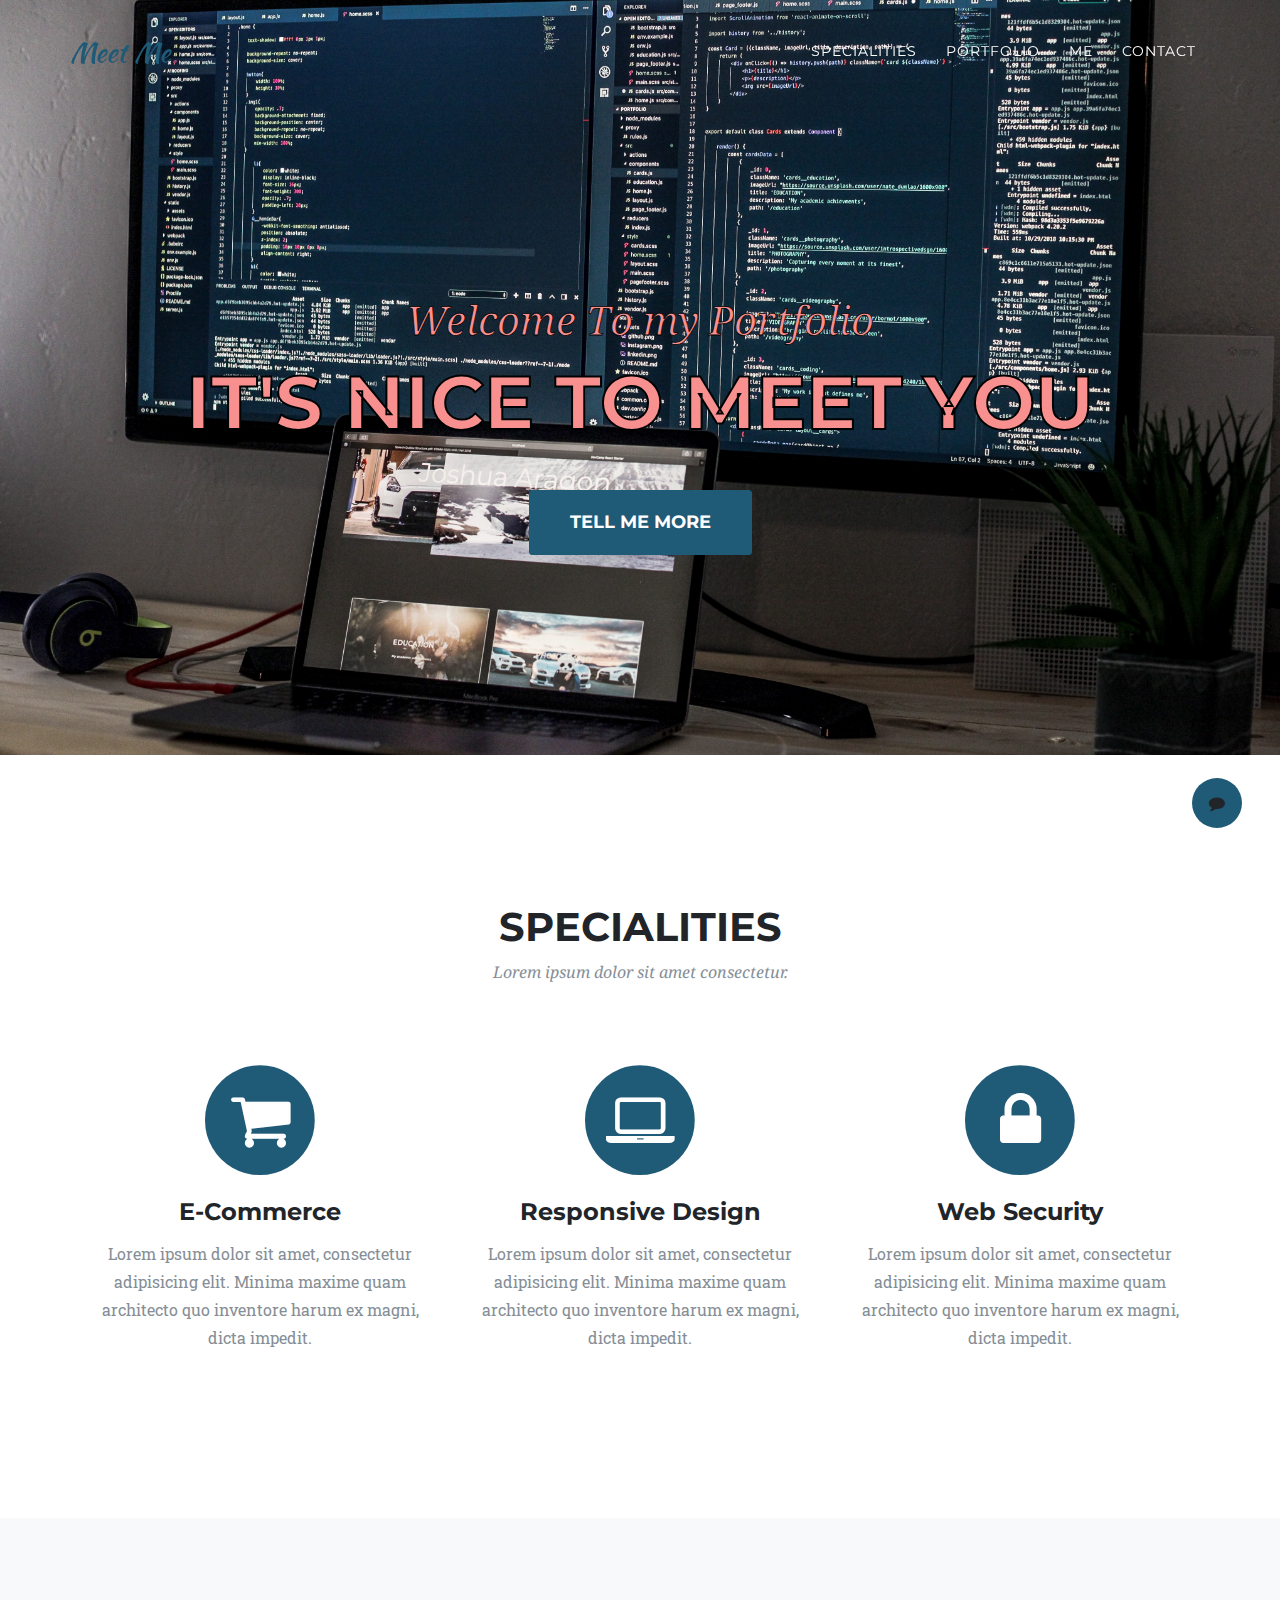
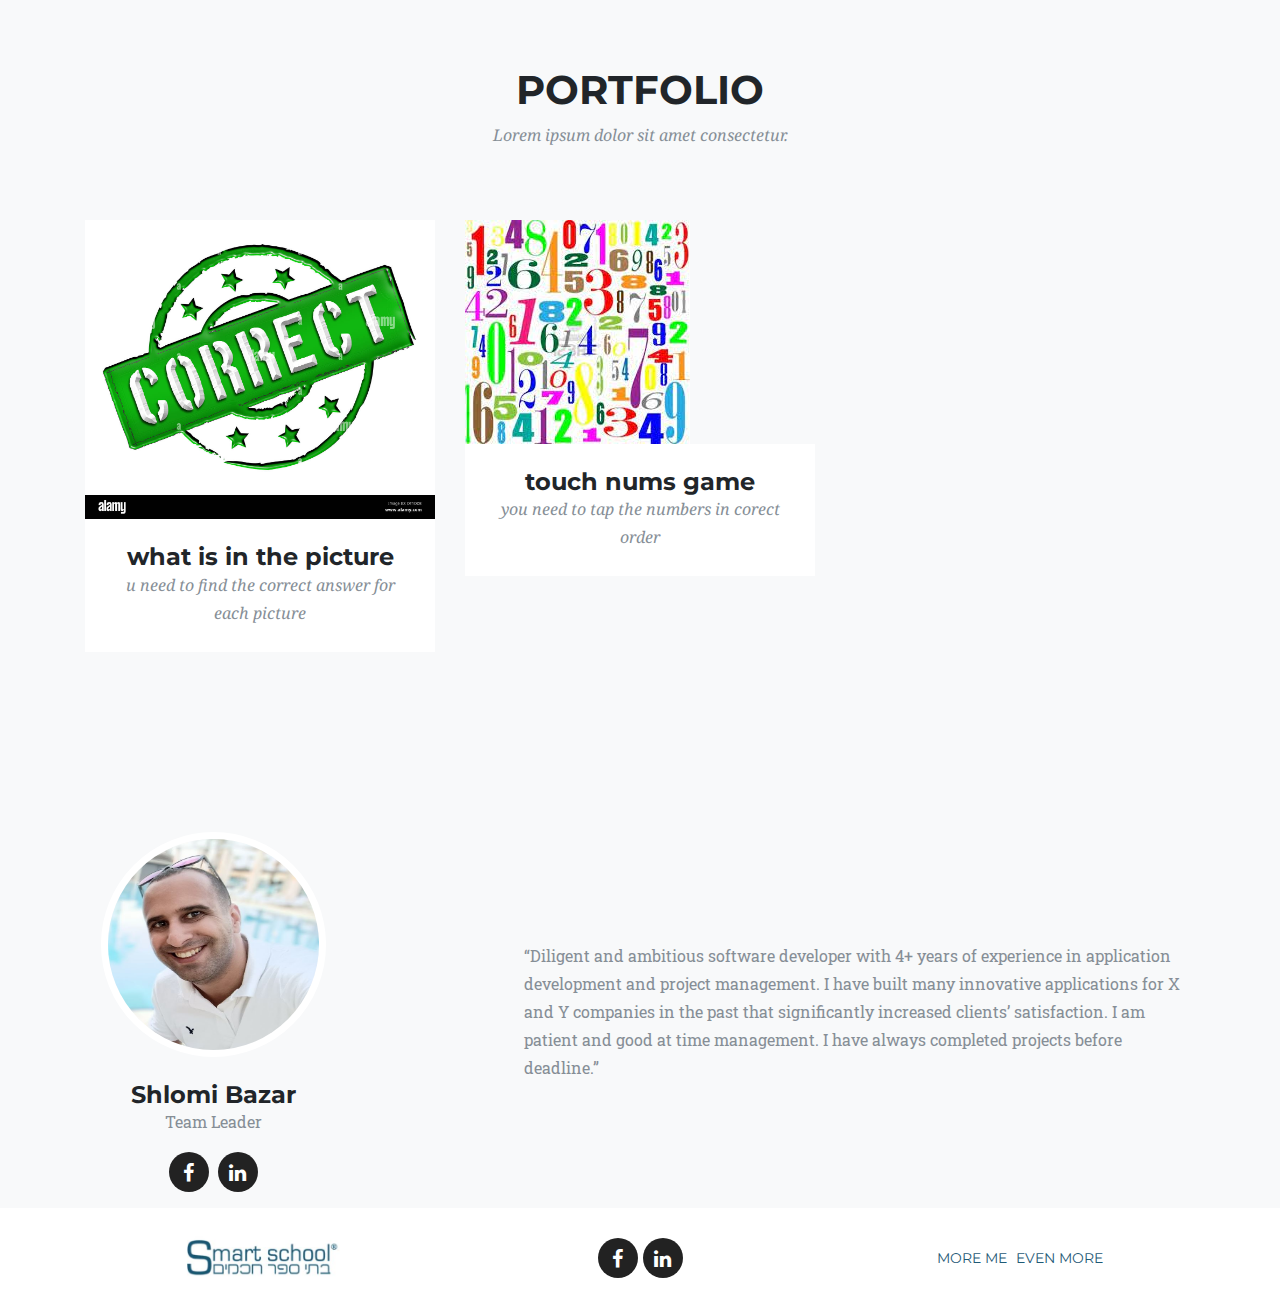
<file: index.html>
<!DOCTYPE html>
<html lang="en">

<head>

  <meta charset="utf-8">
  <meta name="viewport" content="width=device-width, initial-scale=1, shrink-to-fit=no">
  <meta name="description" content="">
  <meta name="author" content="">

  <title>Coding Academy</title>

  <!-- Bootstrap core CSS -->
  <link href="vendor/bootstrap/css/bootstrap.min.css" rel="stylesheet">

  <!-- Custom fonts for this template -->
  <link href="vendor/font-awesome/css/font-awesome.min.css" rel="stylesheet" type="text/css">
  <link href="https://fonts.googleapis.com/css?family=Montserrat:400,700" rel="stylesheet" type="text/css">
  <link href='https://fonts.googleapis.com/css?family=Kaushan+Script' rel='stylesheet' type='text/css'>
  <link href='https://fonts.googleapis.com/css?family=Droid+Serif:400,700,400italic,700italic' rel='stylesheet' type='text/css'>
  <link href='https://fonts.googleapis.com/css?family=Roboto+Slab:400,100,300,700' rel='stylesheet' type='text/css'>

  <!-- Custom styles for this template -->
  <link href="css/ca-gallery.css" rel="stylesheet">

</head>

<body id="page-top">
  <div class="offcanvas-btn" onClick="openCanvas()">
    <i class="fa fa-comment" aria-hidden="true"></i>
  </div>
  <aside class="offcanvas-aside">

  <!-- Contact -->
  <section id="contact" class="contact">
    <form>
      <div class="mb-3">
        <label for="exampleInputEmail1" class="form-label">Your E-mail</label>
        <input type="email" class="form-control" id="exampleInputEmail1" aria-describedby="emailHelp">
        <div id="emailHelp" class="form-text">We'll never share your email with anyone else.</div>
      </div>
      <div class="mb-3">
        <label for="exampleInputEmail1" class="form-label">subject</label>
        <input type="email" class="form-control" id="exampleInputEmail1" aria-describedby="emailHelp">
      </div>
      <div class="mb-3">
        <label for="exampleInputEmail1" class="form-label">Message Body</label>
        <input type="email" class="form-control" id="exampleInputEmail1" aria-describedby="emailHelp">
      </div>

      <button type="button" class="btn btn-primary">Submit</button>
    </form>
  </section>
    
  </aside>

  <!-- Navigation -->
  <nav class="navbar navbar-expand-lg navbar-dark fixed-top" id="mainNav">
    <div class="container">
      <a class="navbar-brand js-scroll-trigger" href="#page-top">Meet Me</a>
      <button class="navbar-toggler navbar-toggler-right" type="button" data-toggle="collapse" data-target="#navbarResponsive"
        aria-controls="navbarResponsive" aria-expanded="false" aria-label="Toggle navigation">
          <i class="fa fa-bars"></i>
        </button>
      <div class="collapse navbar-collapse" id="navbarResponsive">
        <ul class="navbar-nav ml-auto">
          <li class="nav-item">
            <a class="nav-link js-scroll-trigger" href="#services">Specialities</a>
          </li>
          <li class="nav-item">
            <a class="nav-link js-scroll-trigger" href="#portfolio">Portfolio</a>
          </li>
          <li class="nav-item">
            <a class="nav-link js-scroll-trigger" href="#me">Me</a>
          </li>
          <li class="nav-item">
            <a class="nav-link js-scroll-trigger" href="#contact">Contact</a>
          </li>
        </ul>
      </div>
    </div>
  </nav>

  <!-- Header -->
  <header class="masthead">
    <div class="container">
      <div class="intro-text">
        <div class="intro-lead-in">Welcome To my Portfolio</div>
        <div class="intro-heading">It's Nice To Meet You</div>
        <a class="btn btn-xl js-scroll-trigger" href="#services">Tell Me More</a>
      </div>
    </div>
  </header>

  <!-- Services -->
  <section id="services">
    <div class="container">
      <div class="row">
        <div class="col-lg-12 text-center">
          <h2 class="section-heading">Specialities</h2>
          <h3 class="section-subheading text-muted">Lorem ipsum dolor sit amet consectetur.</h3>
        </div>
      </div>
      <div class="row text-center">
        <div class="col-md-4">
          <span class="fa-stack fa-4x">
              <i class="fa fa-circle fa-stack-2x text-primary"></i>
              <i class="fa fa-shopping-cart fa-stack-1x fa-inverse"></i>
            </span>
          <h4 class="service-heading">E-Commerce</h4>
          <p class="text-muted">Lorem ipsum dolor sit amet, consectetur adipisicing elit. Minima maxime quam architecto quo inventore harum ex
            magni, dicta impedit.</p>
        </div>
        <div class="col-md-4">
          <span class="fa-stack fa-4x">
              <i class="fa fa-circle fa-stack-2x text-primary"></i>
              <i class="fa fa-laptop fa-stack-1x fa-inverse"></i>
            </span>
          <h4 class="service-heading">Responsive Design</h4>
          <p class="text-muted">Lorem ipsum dolor sit amet, consectetur adipisicing elit. Minima maxime quam architecto quo inventore harum ex
            magni, dicta impedit.</p>
        </div>
        <div class="col-md-4">
          <span class="fa-stack fa-4x">
              <i class="fa fa-circle fa-stack-2x text-primary"></i>
              <i class="fa fa-lock fa-stack-1x fa-inverse"></i>
            </span>
          <h4 class="service-heading">Web Security</h4>
          <p class="text-muted">Lorem ipsum dolor sit amet, consectetur adipisicing elit. Minima maxime quam architecto quo inventore harum ex
            magni, dicta impedit.</p>
        </div>
      </div>
    </div>
  </section>

  <!-- Portfolio Grid -->
  <section class="bg-light" id="portfolio">
    <div class="container">
      <div class="row">
        <div class="col-lg-12 text-center">
          <h2 class="section-heading">Portfolio</h2>
          <h3 class="section-subheading text-muted">Lorem ipsum dolor sit amet consectetur.</h3>
        </div>
      </div>
      <div class="row projects">

      </div>
    </div>
  </section>


  <!-- Me -->
  <section class="bg-light" id="me" style="padding: 0px;">
      <div class="row">
        <div class="col-sm-4">
          <div class="team-member">
            <img class="mx-auto rounded-circle" src="img/team/me.jpg" alt="">
            <h4>Shlomi Bazar</h4>
            <p class="text-muted">Team Leader</p>
            <ul class="list-inline social-buttons">

              <li class="list-inline-item">
                <a href="https://www.facebook.com/shlomi.bazar/">
                    <i class="fa fa-facebook"></i>
                  </a>
              </li>
              <li class="list-inline-item">
                <a href="#">
                    <i class="fa fa-linkedin"></i>
                  </a>
              </li>
            </ul>
          </div>
        </div>
        <div class="col-sm-8 flex-align-center">
            <p class="large text-muted  about-description">“Diligent and ambitious software developer
               with 4+ years of experience in application
                development and project management.
                 I have built many innovative applications for X and Y
                  companies in the past that significantly increased clients’ satisfaction. I am patient and good at time management. I have always completed projects before deadline.”</p>    
        </div>
      </div>
  </section>


  <!-- Footer -->
  <footer>
    <div class="container">
      <div class="row">
        <div class="col-md-4 flex-align-center">
          <a href="https://www.smartschool.co.il/homepage.aspx" target="_blank">
            <img class="logos" src="./img/logos/smart.jpg" alt="hey">
          </a>
        </div>
        <div class="col-md-4 flex-align-center">
          <ul class="list-inline social-buttons flex-align-center">
            <li class="list-inline-item flex-align-center">
              <a href="https://www.facebook.com/shlomi.bazar/">
                  <i class="fa fa-facebook"></i>
                </a>
            </li>
            <li class="list-inline-item">
              <a href="#">
                  <i class="fa fa-linkedin"></i>
                </a>
            </li>
          </ul>
        </div>
        <div class="col-md-4 flex-align-center">
            <ul class="list-inline quicklinks">
            <li class="list-inline-item">
              <a href="#">More Me</a>
            </li>
            <li class="list-inline-item">
              <a href="#">Even More</a>
            </li>
          </ul>
        </div>
      </div>
    </div>
  </footer>

  <!-- Portfolio Modals -->

  <!-- Modal 1 -->
  <div class="portfolio-modal modal fade " id="portfolioModal1" tabindex="-1" role="dialog" aria-hidden="true">
    <div class="modal-dialog">
      <div class="modal-content">
        <div class="close-modal" data-dismiss="modal">
          <div class="lr">
            <div class="rl"></div>
          </div>
        </div>
        <div class="container">
          <div class="row">
            <div class="col-lg-8 mx-auto">
              <div class="modal-body">
                <!-- Project Details Go Here -->
                <h2>Project Name</h2>
                <p class="item-intro text-muted">Lorem ipsum dolor sit amet consectetur.</p>
                <img class="img-fluid d-block mx-auto" src="img/portfolio/01-full.jpg" alt="">
                <p>Use this area to describe your project. Lorem ipsum dolor sit amet, consectetur adipisicing elit. Est blanditiis
                  dolorem culpa incidunt minus dignissimos deserunt repellat aperiam quasi sunt officia expedita beatae cupiditate,
                  maiores repudiandae, nostrum, reiciendis facere nemo!</p>
                <ul class="list-inline">
                  <li>Date: January 2017</li>
                  <li>Client: Threads</li>
                  <li>Category: Illustration</li>
                </ul>
                <button class="btn btn-primary" data-dismiss="modal" type="button">
                    <i class="fa fa-times"></i>
                    Close Project</button>
              </div>
            </div>
          </div>
        </div>
      </div>
    </div>
  </div>

  <!-- Modal 2 -->
  <div class="portfolio-modal modal fade" id="portfolioModal2" tabindex="-1" role="dialog" aria-hidden="true">
    <div class="modal-dialog">
      <div class="modal-content">
        <div class="close-modal" data-dismiss="modal">
          <div class="lr">
            <div class="rl"></div>
          </div>
        </div>
        <div class="container">
          <div class="row">
            <div class="col-lg-8 mx-auto">
              <div class="modal-body">
                <!-- Project Details Go Here -->
                <h2>Project Name</h2>
                <p class="item-intro text-muted">Lorem ipsum dolor sit amet consectetur.</p>
                <img class="img-fluid d-block mx-auto" src="img/portfolio/02-full.jpg" alt="">
                <p>Use this area to describe your project. Lorem ipsum dolor sit amet, consectetur adipisicing elit. Est blanditiis
                  dolorem culpa incidunt minus dignissimos deserunt repellat aperiam quasi sunt officia expedita beatae cupiditate,
                  maiores repudiandae, nostrum, reiciendis facere nemo!</p>
                <ul class="list-inline">
                  <li>Date: January 2017</li>
                  <li>Client: Explore</li>
                  <li>Category: Graphic Design</li>
                </ul>
                <button class="btn btn-primary" data-dismiss="modal" type="button">
                    <i class="fa fa-times"></i>
                    Close Project</button>
              </div>
            </div>
          </div>
        </div>
      </div>
    </div>
  </div>

  <!-- Modal 3 -->
  <div class="portfolio-modal modal fade" id="portfolioModal3" tabindex="-1" role="dialog" aria-hidden="true">
    <div class="modal-dialog">
      <div class="modal-content">
        <div class="close-modal" data-dismiss="modal">
          <div class="lr">
            <div class="rl"></div>
          </div>
        </div>
        <div class="container">
          <div class="row">
            <div class="col-lg-8 mx-auto">
              <div class="modal-body">
                <!-- Project Details Go Here -->
                <h2>Project Name</h2>
                <p class="item-intro text-muted">Lorem ipsum dolor sit amet consectetur.</p>
                <img class="img-fluid d-block mx-auto" src="img/portfolio/03-full.jpg" alt="">
                <p>Use this area to describe your project. Lorem ipsum dolor sit amet, consectetur adipisicing elit. Est blanditiis
                  dolorem culpa incidunt minus dignissimos deserunt repellat aperiam quasi sunt officia expedita beatae cupiditate,
                  maiores repudiandae, nostrum, reiciendis facere nemo!</p>
                <ul class="list-inline">
                  <li>Date: January 2017</li>
                  <li>Client: Finish</li>
                  <li>Category: Identity</li>
                </ul>
                <button class="btn btn-primary" data-dismiss="modal" type="button">
                    <i class="fa fa-times"></i>
                    Close Project</button>
              </div>
            </div>
          </div>
        </div>
      </div>
    </div>
  </div>

  <!-- Modal 4 -->
  <div class="portfolio-modal modal fade" id="portfolioModal4" tabindex="-1" role="dialog" aria-hidden="true">
    <div class="modal-dialog">
      <div class="modal-content">
        <div class="close-modal" data-dismiss="modal">
          <div class="lr">
            <div class="rl"></div>
          </div>
        </div>
        <div class="container">
          <div class="row">
            <div class="col-lg-8 mx-auto">
              <div class="modal-body">
                <!-- Project Details Go Here -->
                <h2>Project Name</h2>
                <p class="item-intro text-muted">Lorem ipsum dolor sit amet consectetur.</p>
                <img class="img-fluid d-block mx-auto" src="img/portfolio/04-full.jpg" alt="">
                <p>Use this area to describe your project. Lorem ipsum dolor sit amet, consectetur adipisicing elit. Est blanditiis
                  dolorem culpa incidunt minus dignissimos deserunt repellat aperiam quasi sunt officia expedita beatae cupiditate,
                  maiores repudiandae, nostrum, reiciendis facere nemo!</p>
                <ul class="list-inline">
                  <li>Date: January 2017</li>
                  <li>Client: Lines</li>
                  <li>Category: Branding</li>
                </ul>
                <button class="btn btn-primary" data-dismiss="modal" type="button">
                    <i class="fa fa-times"></i>
                    Close Project</button>
              </div>
            </div>
          </div>
        </div>
      </div>
    </div>
  </div>

  <!-- Modal 5 -->
  <div class="portfolio-modal modal fade" id="portfolioModal5" tabindex="-1" role="dialog" aria-hidden="true">
    <div class="modal-dialog">
      <div class="modal-content">
        <div class="close-modal" data-dismiss="modal">
          <div class="lr">
            <div class="rl"></div>
          </div>
        </div>
        <div class="container">
          <div class="row">
            <div class="col-lg-8 mx-auto">
              <div class="modal-body-6">
                <!-- Project Details Go Here -->
                <h2>Project Name</h2>
                <p class="item-intro text-muted">Lorem ipsum dolor sit amet consectetur.</p>
                <img class="img-fluid d-block mx-auto" src="img/portfolio/05-full.jpg" alt="">
                <p>Use this area to describe your project. Lorem ipsum dolor sit amet, consectetur adipisicing elit. Est blanditiis
                  dolorem culpa incidunt minus dignissimos deserunt repellat aperiam quasi sunt officia expedita beatae cupiditate,
                  maiores repudiandae, nostrum, reiciendis facere nemo!</p>
                <ul class="list-inline">
                  <li>Date: January 2017</li>
                  <li>Client: Southwest</li>
                  <li>Category: Website Design</li>
                </ul>
                <button class="btn btn-primary" data-dismiss="modal" type="button">
                    <i class="fa fa-times"></i>
                    Close Project</button>
              </div>
            </div>
          </div>
        </div>
      </div>
    </div>
  </div>

  <!-- Modal 6 -->
  <div class="portfolio-modal modal fade" id="portfolioModal6" tabindex="-1" role="dialog" aria-hidden="true">
    <div class="modal-dialog">
      <div class="modal-content">
        <div class="close-modal" data-dismiss="modal">
          <div class="lr">
            <div class="rl"></div>
          </div>
        </div>
        <div class="container">
          <div class="row">
            <div class="col-lg-8 mx-auto">
              <div class="modal-body hey">

              </div>
            </div>
          </div>
        </div>
      </div>
    </div>
  </div>

  <!-- Bootstrap core JavaScript -->
  <script src="vendor/jquery/jquery.min.js"></script>
  <script src="vendor/popper/popper.min.js"></script>
  <script src="vendor/bootstrap/js/bootstrap.min.js"></script>

  <!-- Plugin JavaScript -->
  <script src="vendor/jquery-easing/jquery.easing.min.js"></script>

  <!-- Custom scripts for this template -->
  <script src="js/ca-gallery.js"></script>
  <script src="js/offCanvas.js"></script>
  <script src="js/proj-service.js"></script>
  <script src="js/main.js"></script>


</body>

</html>
</file>
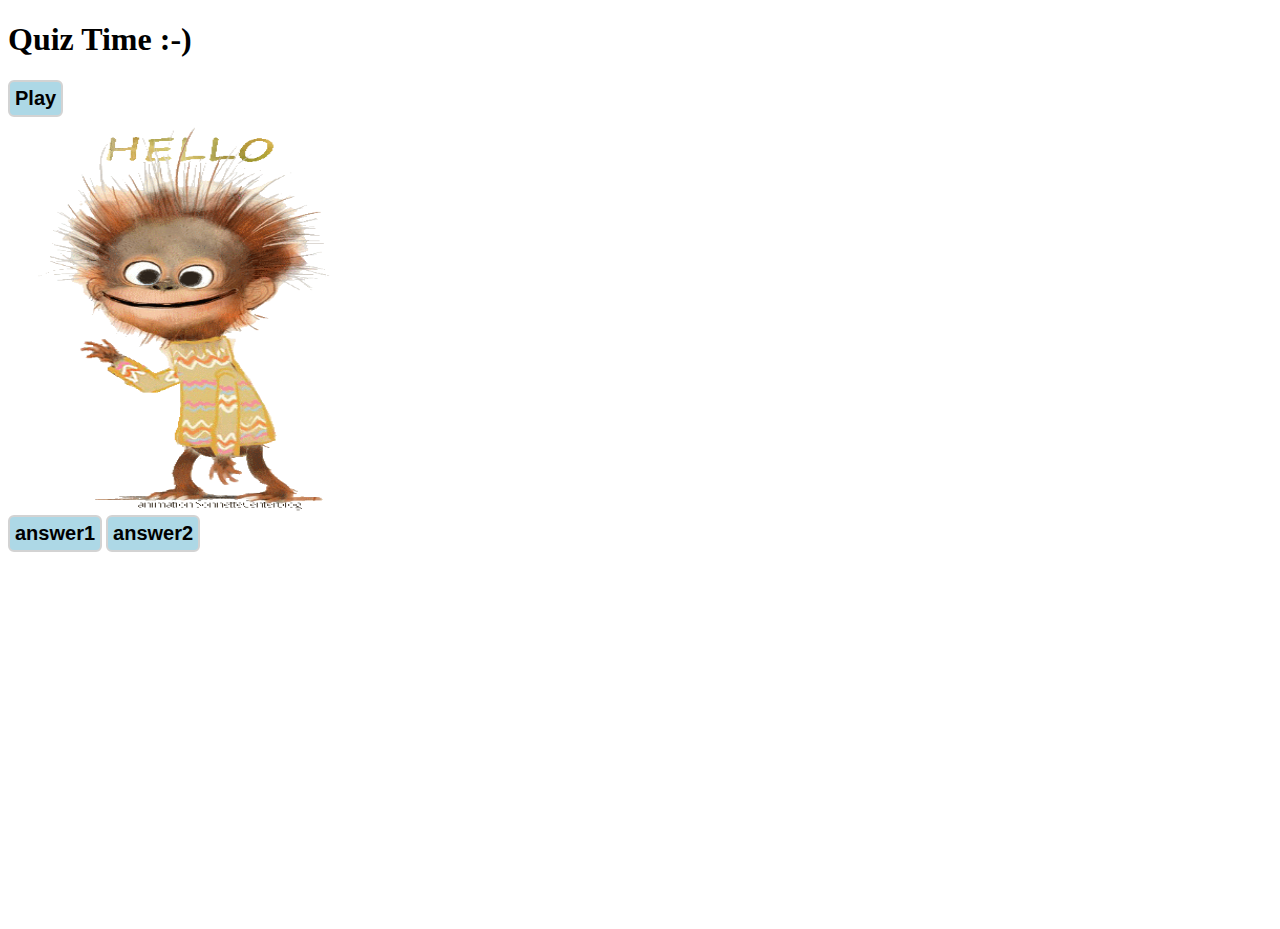
<file: projects/in-picture/picture.html>
<!DOCTYPE html>
<html lang="en">

<head>
    <meta charset="UTF-8">
    <meta name="viewport" content="width=device-width, initial-scale=1.0">
    <meta http-equiv="X-UA-Compatible" content="ie=edge">
    <link rel="stylesheet" href="css/picture.css">
    <title>Quiz Game</title>
</head>

<!-- <body onload="onLoad()"> -->
    <body>
        
    <h1>Quiz Time :-)</h1>

    
    <button onclick="StartGame()">Play</button>
    
    <div class="container">
        
        <div>
            <!-- <img src='' /> -->
            <img id="myImg" class="image" src="img/hello.gif" width="500" height="500">
        </div>
            <button onclick="checkAnswer(0)"> answer1 </button>
            <button onclick="checkAnswer(1)"> answer2 </button>
    </div>

    
    

    <script src="js/picture.js"></script>
</body>

</html>
</file>
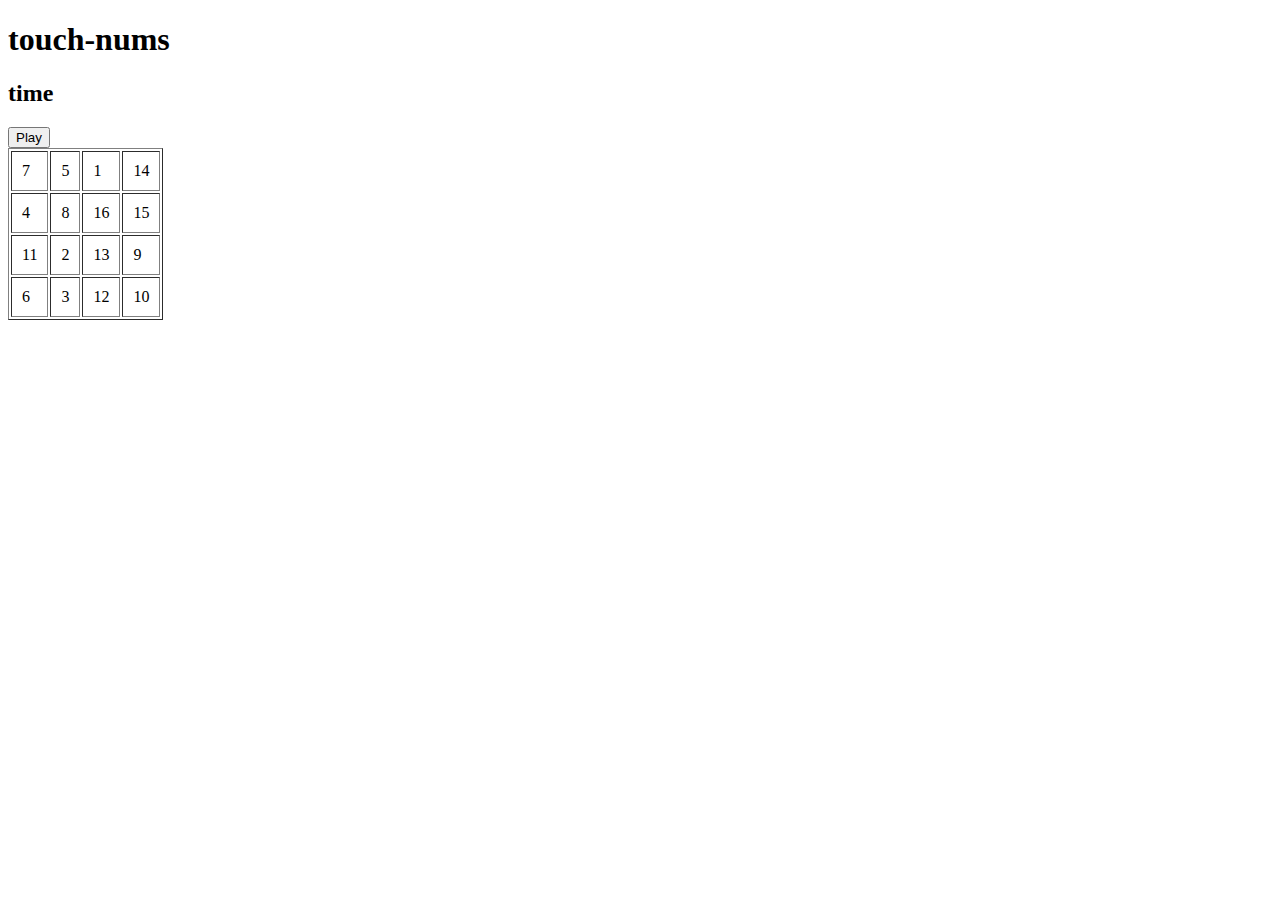
<file: projects/touch-nums/touch-nums.html>
<!DOCTYPE html>
<html lang="en">

<head>
    <meta charset="UTF-8">
    <meta name="viewport" content="width=device-width, initial-scale=1.0">
    <meta http-equiv="X-UA-Compatible" content="ie=edge">
    <link rel="stylesheet" href="css/touch-nums.css">
    <title>touch-nums</title>
</head>

<body onload="onLoad()">
    
    <h1>touch-nums</h1>
    <h2>time</h2>
    <button onclick="toggleGame(this)">Play</button>

    <table border="1" cellpadding="10">
        <tbody class="board"></tbody>
    </table>

    <script src="js/touch-nums.js"></script>
    
</body>

</html>
</file>
<file: css/ca-gallery.css>
body {
    overflow-x: hidden;
    font-family: 'Roboto Slab', 'Helvetica Neue', Helvetica, Arial, sans-serif;
}
p {
    line-height: 1.75;
}
a {
    color: #1f5a76;
}
a.active,
a:active,
a:focus,
a:hover {
    color: #fec503;
}
h1,
h2,
h3,
h4,
h5,
h6 {
    font-weight: 700;
    font-family: 'Montserrat', 'Helvetica Neue', Helvetica, Arial, sans-serif;
    text-transform: uppercase;
}
section {
    padding: 100px 0;
}
section h2.section-heading {
    font-size: 40px;
    margin-top: 0;
    margin-bottom: 15px;
}
section h3.section-subheading {
    font-size: 16px;
    font-weight: 400;
    font-style: italic;
    margin-bottom: 75px;
    text-transform: none;
    font-family: 'Droid Serif', 'Helvetica Neue', Helvetica, Arial, sans-serif;
}
@media (min-width: 768px) {
    section {
        padding: 150px 0;
    }
}
::-moz-selection {
    background: #1f5a76;
    text-shadow: none;
}
::selection {
    background: #1f5a76;
    text-shadow: none;
}
img::selection {
    background: transparent;
}
img::-moz-selection {
    background: transparent;
}
body {
    -webkit-tap-highlight-color: #1f5a76;
}
.offcanvas-btn {
    z-index: 100000;
    position: fixed;
    bottom: 8%;
    right: 3%;
    height: 50px;
    width: 50px;
    background: #1f5a76;
    border-radius: 50%;
    display: flex;
    justify-content: center;
    align-items: center;
    cursor: pointer;
    margin-right: 0;
    transition: all 0.3s ease;
   
}
.offcanvas-btn-open {
    margin-right: 80vw;
}
.offcanvas-aside {
    position: fixed;
    height: 100%;
    background: red;
    width: 80vw;
    right: -80vw;
    z-index: 10;
    transition: all 0.3s ease;
    display: flex;
    flex-direction: column;
    align-items: center;
    justify-content: space-around;
}
.offcanvas-aside img {
    border-radius: 50%;
}
.offcanvas-aside p {
    text-align: center;
}
.offcanvas-aside .offcanvas-content-suffix {
    height: 20%;
}

@media (min-width: 575px) {
    .offcanvas-btn-open {
        margin-right: 30vw;
    }
    .offcanvas-aside {
        width: 30vw;
        right: -30vw;
    }
}
.offcanvas-aside-open {
    right: 0;
    
}

#mainNav {
    background-color: #222222;
    z-index: 5;
}
#mainNav .navbar-toggler {
    font-size: 12px;
    right: 0;
    padding: 13px;
    text-transform: uppercase;
    color: white;
    border: 0;
    background-color: #1f5a76;
    font-family: 'Montserrat', 'Helvetica Neue', Helvetica, Arial, sans-serif;
    text-transform: uppercase;
}
#mainNav .navbar-brand {
    color: #1f5a76;
    font-family: 'Kaushan Script', 'Helvetica Neue', Helvetica, Arial, cursive;
}
#mainNav .navbar-brand.active,
#mainNav .navbar-brand:active,
#mainNav .navbar-brand:focus,
#mainNav .navbar-brand:hover {
    color: #fec503;
}
#mainNav .navbar-nav .nav-item .nav-link {
    font-size: 90%;
    font-weight: 400;
    padding: 0.75em 0;
    letter-spacing: 1px;
    color: white;
    font-family: 'Montserrat', 'Helvetica Neue', Helvetica, Arial, sans-serif;
    text-transform: uppercase;
}
#mainNav .navbar-nav .nav-item .nav-link.active,
#mainNav .navbar-nav .nav-item .nav-link:hover {
    color: #1f5a76;
}
@media (min-width: 992px) {
    
    #mainNav {
        padding-top: 25px;
        padding-bottom: 25px;
        -webkit-transition: padding-top 0.3s, padding-bottom 0.3s;
        -moz-transition: padding-top 0.3s, padding-bottom 0.3s;
        transition: padding-top 0.3s, padding-bottom 0.3s;
        border: none;
        background-color: transparent;
    }
    #mainNav .navbar-brand {
        font-size: 1.75em;
        -webkit-transition: all 0.3s;
        -moz-transition: all 0.3s;
        transition: all 0.3s;
    }
    #mainNav .navbar-nav .nav-item .nav-link {
        padding: 1.1em 1em !important;
    }
    #mainNav.navbar-shrink {
        padding-top: 0;
        padding-bottom: 0;
        background-color: #222222;
    }
    #mainNav.navbar-shrink .navbar-brand {
        font-size: 1.25em;
        padding: 12px 0;
    }
   
}
header.masthead {
    text-align: center;
    
    color: rgb(249, 144, 144);
    background-image: url("../img/about/comp.jpg");
    background-repeat: no-repeat;
    background-attachment: scroll;
    background-position: center center;
    -webkit-background-size: cover;
    -moz-background-size: cover;
    -o-background-size: cover;
    background-size: cover;
}
header.masthead .intro-text {
    padding-top: 150px;
    
    padding-bottom: 100px;
}
header.masthead .intro-text .intro-lead-in {
    -webkit-text-stroke: 0.8px rgb(0, 0, 0);
    font-size: 22px;
    font-style: italic;
    line-height: 22px;
    margin-bottom: 25px;
    font-family: 'Droid Serif', 'Helvetica Neue', Helvetica, Arial, sans-serif;
}
header.masthead .intro-text .intro-heading {
    -webkit-text-stroke: 2px rgb(0, 0, 0);
    font-size: 50px;
    font-weight: 700;
    line-height: 50px;
    margin-bottom: 25px;
    font-family: cursive;
    /* font-family: 'Montserrat', 'Helvetica Neue', Helvetica, Arial, sans-serif; */
    text-transform: uppercase;
}
@media (min-width: 768px) {
    header.masthead .intro-text {
        padding-top: 300px;
        padding-bottom: 200px;
    }
    header.masthead .intro-text .intro-lead-in {
        font-size: 40px;
        font-style: italic;
        line-height: 40px;
        margin-bottom: 25px;
        font-family: 'Droid Serif', 'Helvetica Neue', Helvetica, Arial, sans-serif;
    }
    header.masthead .intro-text .intro-heading {
        font-size: 75px;
        font-weight: 700;
        line-height: 75px;
        margin-bottom: 50px;
        font-family: 'Montserrat', 'Helvetica Neue', Helvetica, Arial, sans-serif;
        text-transform: uppercase;
    }
}
.service-heading {
    margin: 15px 0;
    text-transform: none;
}

#portfolio .portfolio-item {
    right: 0;
    margin: 0 0 15px;
}
#portfolio .portfolio-item .portfolio-link {
    position: relative;
    display: block;
    max-width: 400px;
    margin: 0 auto;
    cursor: pointer;
}
#portfolio .portfolio-item .portfolio-link .portfolio-hover {
    position: absolute;
    width: 100%;
    height: 100%;
    -webkit-transition: all ease 0.5s;
    -moz-transition: all ease 0.5s;
    transition: all ease 0.5s;
    opacity: 0;
    background: rgba(254, 209, 54, 0.9);
}
#portfolio .portfolio-item .portfolio-link .portfolio-hover:hover {
    opacity: 1;
}
#portfolio .portfolio-item .portfolio-link .portfolio-hover .portfolio-hover-content {
    font-size: 20px;
    position: absolute;
    top: 50%;
    width: 100%;
    height: 20px;
    margin-top: -12px;
    text-align: center;
    color: white;
}
#portfolio .portfolio-item .portfolio-link .portfolio-hover .portfolio-hover-content i {
    margin-top: -12px;
}
#portfolio .portfolio-item .portfolio-link .portfolio-hover .portfolio-hover-content h3,
#portfolio .portfolio-item .portfolio-link .portfolio-hover .portfolio-hover-content h4 {
    margin: 0;
}
#portfolio .portfolio-item .portfolio-caption {
    max-width: 400px;
    margin: 0 auto;
    padding: 25px;
    text-align: center;
    background-color: white;
}
#portfolio .portfolio-item .portfolio-caption h4 {
    margin: 0;
    text-transform: none;
}
#portfolio .portfolio-item .portfolio-caption p {
    font-size: 16px;
    font-style: italic;
    margin: 0;
    font-family: 'Droid Serif', 'Helvetica Neue', Helvetica, Arial, sans-serif;
}
#portfolio * {
    z-index: 2;
}
@media (min-width: 767px) {
    #portfolio .portfolio-item {
        margin: 0 0 30px;
    }
}
.portfolio-modal .modal-dialog {
    max-width: none;
    height: 100%;
    margin: 0;
}
.portfolio-modal .modal-content {
    min-height: 100%;
    padding: 100px 0;
    text-align: center;
    border: none;
    border-radius: 0;
    background-clip: border-box;
    -webkit-box-shadow: none;
    box-shadow: none;
}
.portfolio-modal .modal-content h2 {
    font-size: 3em;
    margin-bottom: 15px;
}
.portfolio-modal .modal-content p {
    margin-bottom: 30px;
}
.portfolio-modal .modal-content p.item-intro {
    font-size: 16px;
    font-style: italic;
    margin: 20px 0 30px;
    font-family: 'Droid Serif', 'Helvetica Neue', Helvetica, Arial, sans-serif;
}
.portfolio-modal .modal-content ul.list-inline {
    margin-top: 0;
    margin-bottom: 30px;
}
.portfolio-modal .modal-content img {
    margin-bottom: 30px;
}
.portfolio-modal .modal-content button {
    cursor: pointer;
}
.portfolio-modal .close-modal {
    position: absolute;
    top: 25px;
    right: 25px;
    width: 75px;
    height: 75px;
    cursor: pointer;
    background-color: transparent;
}
.portfolio-modal .close-modal:hover {
    opacity: 0.3;
}
.portfolio-modal .close-modal .lr {
    /* Safari and Chrome */
    
    z-index: 1051;
    width: 1px;
    height: 75px;
    margin-left: 35px;
    /* IE 9 */
    
    -webkit-transform: rotate(45deg);
    -ms-transform: rotate(45deg);
    transform: rotate(45deg);
    background-color: #222222;
}
.portfolio-modal .close-modal .lr .rl {
    /* Safari and Chrome */
    
    z-index: 1052;
    width: 1px;
    height: 75px;
    /* IE 9 */
    
    -webkit-transform: rotate(90deg);
    -ms-transform: rotate(90deg);
    transform: rotate(90deg);
    background-color: #222222;
}
.portfolio-modal .modal-backdrop {
    display: none;
    opacity: 0;
}
.timeline {
    position: relative;
    padding: 0;
    list-style: none;
}
.timeline:before {
    position: absolute;
    top: 0;
    bottom: 0;
    left: 40px;
    width: 2px;
    margin-left: -1.5px;
    content: '';
    background-color: #f1f1f1;
}
.timeline > li {
    position: relative;
    min-height: 50px;
    margin-bottom: 50px;
}
.timeline > li:after,
.timeline > li:before {
    display: table;
    content: ' ';
}
.timeline > li:after {
    clear: both;
}
.timeline > li .timeline-panel {
    position: relative;
    float: right;
    width: 100%;
    padding: 0 20px 0 100px;
    text-align: left;
}
.timeline > li .timeline-panel:before {
    right: auto;
    left: -15px;
    border-right-width: 15px;
    border-left-width: 0;
}
.timeline > li .timeline-panel:after {
    right: auto;
    left: -14px;
    border-right-width: 14px;
    border-left-width: 0;
}
.timeline > li .timeline-image {
    position: absolute;
    z-index: 100;
    left: 0;
    width: 80px;
    height: 80px;
    margin-left: 0;
    text-align: center;
    color: white;
    border: 7px solid #f1f1f1;
    border-radius: 100%;
    background-color: #1f5a76;
}
.timeline > li .timeline-image h4 {
    font-size: 10px;
    line-height: 14px;
    margin-top: 12px;
}
.timeline > li.timeline-inverted > .timeline-panel {
    float: right;
    padding: 0 20px 0 100px;
    text-align: left;
}
.timeline > li.timeline-inverted > .timeline-panel:before {
    right: auto;
    left: -15px;
    border-right-width: 15px;
    border-left-width: 0;
}
.timeline > li.timeline-inverted > .timeline-panel:after {
    right: auto;
    left: -14px;
    border-right-width: 14px;
    border-left-width: 0;
}
.timeline > li:last-child {
    margin-bottom: 0;
}
.timeline .timeline-heading h4 {
    margin-top: 0;
    color: inherit;
}
.timeline .timeline-heading h4.subheading {
    text-transform: none;
}
.timeline .timeline-body > ul,
.timeline .timeline-body > p {
    margin-bottom: 0;
}
@media (min-width: 768px) {
    .timeline:before {
        left: 50%;
    }
    .timeline > li {
        min-height: 100px;
        margin-bottom: 100px;
    }
    .timeline > li .timeline-panel {
        float: left;
        width: 41%;
        padding: 0 20px 20px 30px;
        text-align: right;
    }
    .timeline > li .timeline-image {
        left: 50%;
        width: 100px;
        height: 100px;
        margin-left: -50px;
    }
    .timeline > li .timeline-image h4 {
        font-size: 13px;
        line-height: 18px;
        margin-top: 16px;
    }
    .timeline > li.timeline-inverted > .timeline-panel {
        float: right;
        padding: 0 30px 20px 20px;
        text-align: left;
    }
}
@media (min-width: 992px) {
    .timeline > li {
        min-height: 150px;
    }
    .timeline > li .timeline-panel {
        padding: 0 20px 20px;
    }
    .timeline > li .timeline-image {
        width: 150px;
        height: 150px;
        margin-left: -75px;
    }
    .timeline > li .timeline-image h4 {
        font-size: 18px;
        line-height: 26px;
        margin-top: 30px;
    }
    .timeline > li.timeline-inverted > .timeline-panel {
        padding: 0 20px 20px;
    }
}
@media (min-width: 1200px) {
    .timeline > li {
        min-height: 170px;
    }
    .timeline > li .timeline-panel {
        padding: 0 20px 20px 100px;
    }
    .timeline > li .timeline-image {
        width: 170px;
        height: 170px;
        margin-left: -85px;
    }
    .timeline > li .timeline-image h4 {
        margin-top: 40px;
    }
    .timeline > li.timeline-inverted > .timeline-panel {
        padding: 0 100px 20px 20px;
    }
}
.team-member {
    text-align: center;
}
.team-member img {
    width: 225px;
    height: 225px;
    border: 7px solid white;
}
.team-member h4 {
    margin-top: 25px;
    margin-bottom: 0;
    text-transform: none;
}
.team-member p {
    margin-top: 0;
}
.about-description {
    max-width: 80%;
}
@media (max-width: 800px) {
    .about-description {
        text-align: center;
        margin-top: 1rem;
        margin-bottom: 1rem;
    }
}
footer {
    padding: 25px 0;
    text-align: center;
}
footer span.copyright {
    font-size: 90%;
    line-height: 40px;
    text-transform: none;
    font-family: 'Montserrat', 'Helvetica Neue', Helvetica, Arial, sans-serif;
    text-transform: uppercase;
}
footer ul.quicklinks {
    font-size: 90%;
    line-height: 40px;
    margin-bottom: 0;
    text-transform: none;
    font-family: 'Montserrat', 'Helvetica Neue', Helvetica, Arial, sans-serif;
    text-transform: uppercase;
}
ul.social-buttons {
    margin-bottom: 0;
}
ul.social-buttons li a {
    font-size: 20px;
    line-height: 40px;
    display: block;
    width: 40px;
    height: 40px;
    -webkit-transition: all 0.3s;
    -moz-transition: all 0.3s;
    transition: all 0.3s;
    color: white;
    border-radius: 100%;
    outline: none;
    background-color: #222222;
}
ul.social-buttons li a:active,
ul.social-buttons li a:focus,
ul.social-buttons li a:hover {
    background-color: #1f5a76;
}
.flex-align-center {
    display: flex;
    justify-content: center;
    align-items: center;
}
.text-primary {
    color: #1f5a76 !important;
}
.btn-primary {
    font-weight: 700;
    color: white;
    border-color: #1f5a76;
    background-color: #1f5a76;
    font-family: 'Montserrat', 'Helvetica Neue', Helvetica, Arial, sans-serif;
    text-transform: uppercase;
}
.btn-primary.focus,
.btn-primary:focus {
    color: white;
    border-color: #b48b01;
    background-color: #fec503;
}
.btn-primary:hover {
    color: white;
    border-color: #f6bf01;
    background-color: #fec503;
}
.btn-primary.active,
.btn-primary:active,
.open > .btn-primary.dropdown-toggle {
    color: white;
    border-color: #f6bf01;
    background-color: #fec503;
}
.btn-primary.active.focus,
.btn-primary.active:focus,
.btn-primary.active:hover,
.btn-primary:active.focus,
.btn-primary:active:focus,
.btn-primary:active:hover,
.open > .btn-primary.dropdown-toggle.focus,
.open > .btn-primary.dropdown-toggle:focus,
.open > .btn-primary.dropdown-toggle:hover {
    color: white;
    border-color: #b48b01;
    background-color: #dcab01;
}
.btn-primary.active,
.btn-primary:active,
.open > .btn-primary.dropdown-toggle {
    background-image: none;
}
.btn-primary.disabled.focus,
.btn-primary.disabled:focus,
.btn-primary.disabled:hover,
.btn-primary[disabled].focus,
.btn-primary[disabled]:focus,
.btn-primary[disabled]:hover,
fieldset[disabled] .btn-primary.focus,
fieldset[disabled] .btn-primary:focus,
fieldset[disabled] .btn-primary:hover {
    border-color: #1f5a76;
    background-color: #1f5a76;
}
.btn-primary .badge {
    color: #1f5a76;
    background-color: white;
}
.btn-xl {
    font-size: 18px;
    font-weight: 700;
    padding: 20px 40px;
    border-radius: 3px;
    color: white;
    border-color: #1f5a76;
    background-color: #1f5a76;
    font-family: 'Montserrat', 'Helvetica Neue', Helvetica, Arial, sans-serif;
    text-transform: uppercase;
}
.btn-xl.focus,
.btn-xl:focus {
    color: white;
    border-color: #b48b01;
    background-color: #fec503;
}
.btn-xl:hover {
    color: white;
    border-color: #f6bf01;
    background-color: #fec503;
}
.btn-xl.active,
.btn-xl:active,
.open > .btn-xl.dropdown-toggle {
    color: white;
    border-color: #f6bf01;
    background-color: #fec503;
}
.btn-xl.active.focus,
.btn-xl.active:focus,
.btn-xl.active:hover,
.btn-xl:active.focus,
.btn-xl:active:focus,
.btn-xl:active:hover,
.open > .btn-xl.dropdown-toggle.focus,
.open > .btn-xl.dropdown-toggle:focus,
.open > .btn-xl.dropdown-toggle:hover {
    color: white;
    border-color: #b48b01;
    background-color: #dcab01;
}
.btn-xl.active,
.btn-xl:active,
.open > .btn-xl.dropdown-toggle {
    background-image: none;
}
.btn-xl.disabled.focus,
.btn-xl.disabled:focus,
.btn-xl.disabled:hover,
.btn-xl[disabled].focus,
.btn-xl[disabled]:focus,
.btn-xl[disabled]:hover,
fieldset[disabled] .btn-xl.focus,
fieldset[disabled] .btn-xl:focus,
fieldset[disabled] .btn-xl:hover {
    border-color: #1f5a76;
    background-color: #1f5a76;
}
.btn-xl .badge {
    color: #1f5a76;
    background-color: white;
}

/* reset bootstrap*/
.row {
    margin-right: 0;
    margin-left: 0;
}

.container {
    padding-right: 0;
    padding-left: 0;
}

.col-sm-4{
    margin-bottom: 1rem;
}

.logos{
    width: 10rem;
}

.contact{
    background-color: aqua;
}
</file>
<file: projects/in-picture/css/picture.css>
button {
    background-color: lightblue;
    padding: 5px;
    border: 2px solid lightgray;
    border-radius: 6px;
    margin-bottom: 10px;
    font-size: 20px;
    font-weight: bold;
}

/* .container{
    height: 50vw;
    width: 50vw;
} */
body{
    width: 100vw;
    height: 100vh;
}
.image{
    width: 30vw;
    height: 30vw;
}
</file>
<file: projects/touch-nums/css/touch-nums.css>
.clicked {
    background-color: blue;
}
</file>
